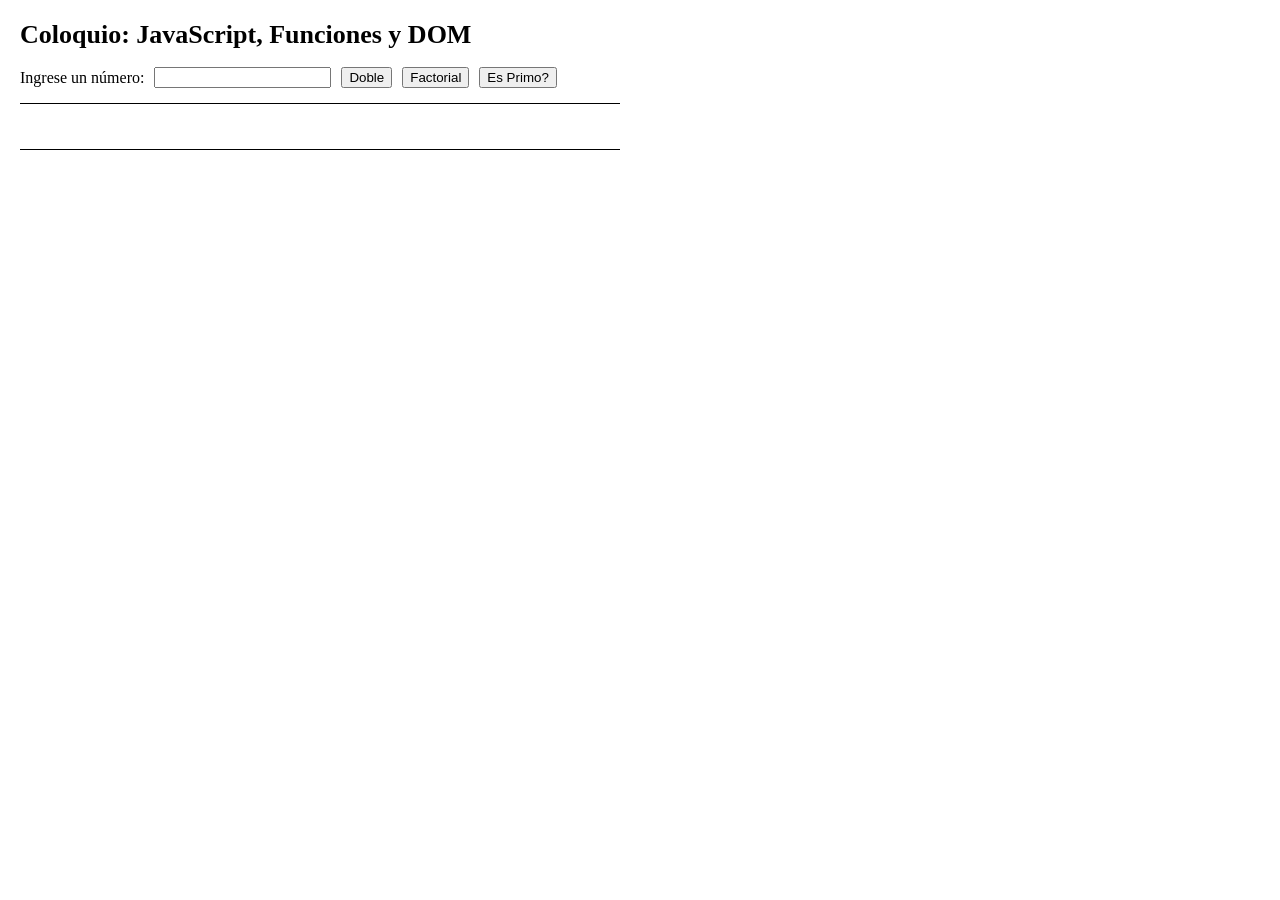
<file: 1coloquio/index.html>
<!DOCTYPE html>
<html lang="es">
<head>
    <meta charset="UTF-8">
    <meta name="viewport" content="width=device-width, initial-scale=1.0">
    <title>Coloquio: Funciones Simples</title>
    
    <!-- para mas prolijidad dentro del codigo, separo el css en un archivo a parte -->
     <!-- tambien cada tipo de archivo en una carpeta separada para manejar control y prolijidad -->
    <link rel="stylesheet" href="style/style.css">
</head>
<body>

    <div class="container">
        <h1>Coloquio: JavaScript, Funciones y DOM</h1>
        
        <div class="controles">
            <label for="numeroInput">Ingrese un número: </label>
            <input type="number" id="numeroInput"> <!-- type number para que solo se ingresen numeros -->
            
            <button id="btnDoble">Doble</button>  <!-- el doble del número ingresado -->
            <button id="btnFactorial">Factorial</button> <!-- factorial del número ingresado -->
            <button id="btnPrimo">Es Primo?</button> <!-- Comprobar si el número ingresado es primo o no -->
        </div>

        <div id="resultado"></div>
    </div>

    <!-- vinculacion del js -->
    <script src="js/script.js"></script>
</body>
</html>
</file>
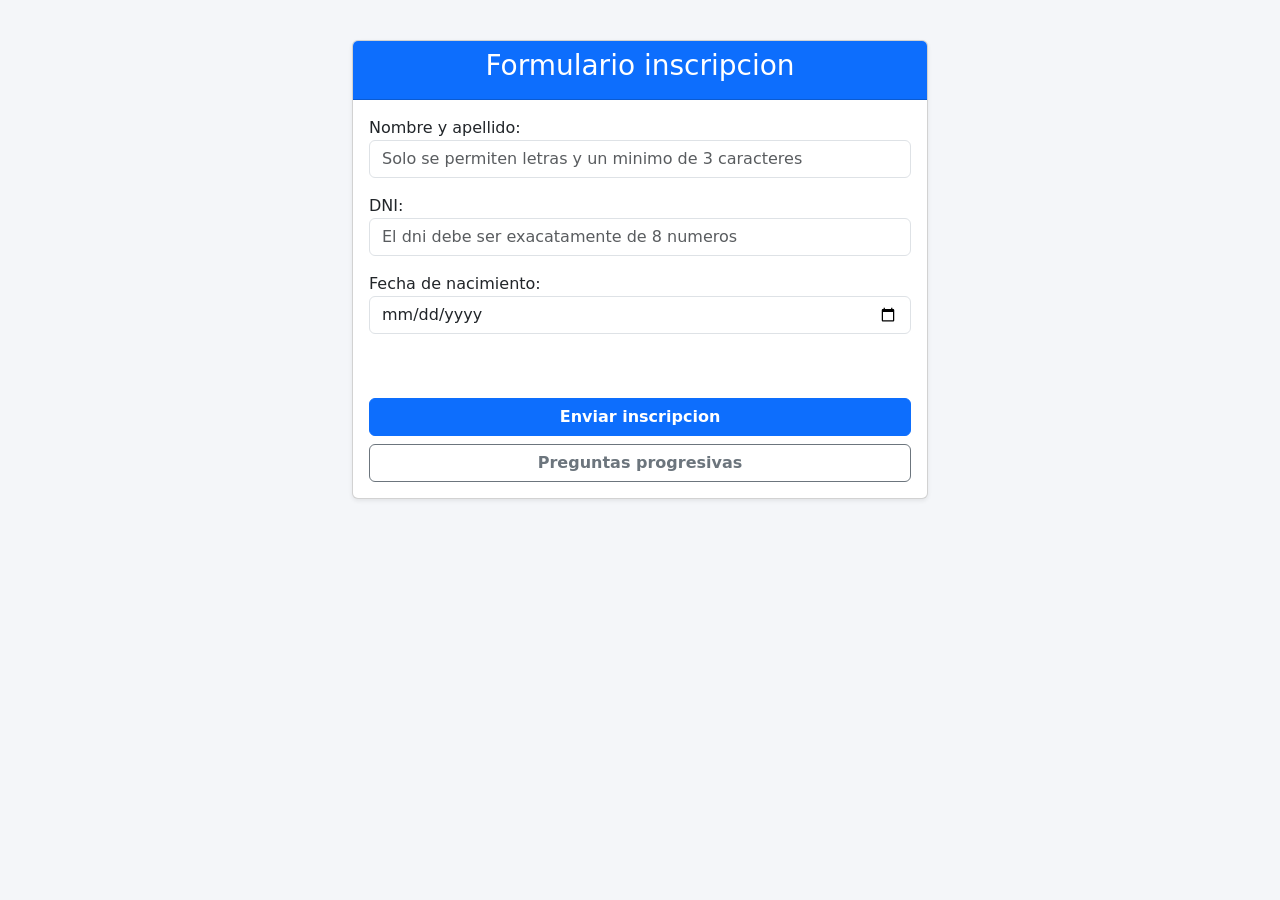
<file: 1parcial/index.html>
<!DOCTYPE html>
<html lang="es">
<head>
    <meta charset="utf-8">
    <title>Inscripcion al curso</title>
    <link href="https://cdn.jsdelivr.net/npm/bootstrap@5.3.3/dist/css/bootstrap.min.css" rel="stylesheet">
    <link rel="stylesheet" href="style/style.css">
</head>
<body style="background-color: #f4f6f9;">

<div class="container" style="max-width: 600px; margin-top: 40px;">
    
    <div class="card shadow-sm">
        <div class="card-header bg-primary text-white text-center">
            <h3> Formulario inscripcion</h3>
        </div>
        <!-- campos donde el usuario debe de ingresar sus datos -->
        <div class="card-body">
            <div class="mb-3">
                <label>Nombre y apellido: </label>
                <input type="text" id="campo_nombre" class="form-control" placeholder="Solo se permiten letras y un minimo de 3 caracteres">
                <span id="errornombre" class="error"></span>
            </div>

            <div class="mb-3">
                <label>DNI: </label>
                <input type="text" id="campo_dni" class="form-control" placeholder="El dni debe ser exacatamente de 8 numeros" maxlength="8">
                <span id="errordni" class="error"></span>
            </div>

            <div class="mb-3">
                <label>Fecha de nacimiento: </label>
                <input type="date" id="campo_nacimiento" class="form-control">
                <span id="errornacimiento" class="error"></span>
            </div>
            <!-- mensaje de exito de que la inscipcion se completo con exito -->
            <br>
            <center><div id="mensajeexito" class="exito" style="display: none;">Inscripcion completada</div></center>
            <br>
            <!-- boton de mandar la inscripcion y si la inscrpcion es valida el boton de preguntas progresivas se habilita (eso en el js) -->
            <button class="btn btn-primary w-100 mb-2" onclick="enviarformulario()">Enviar inscripcion</button>
            <button class="btn btn-outline-secondary w-100" onclick="hacerpreguntas()">Preguntas progresivas</button>
        </div> 
    </div> 
    <!-- mostramos las respuestas de la encuestra que el usuario escribio -->
    <div id="casilla_respuestas" class="card shadow-sm mt-4 p-3 border-secondary" style="display: none; background: white;">
        <h5 class="text-center">Respuestas de la encuesta: </h5>
        <div id="mostrarrespuestas"></div>
    </div>
    
</div> 

<script src="js/script.js"></script>

</body>
</html>
</file>
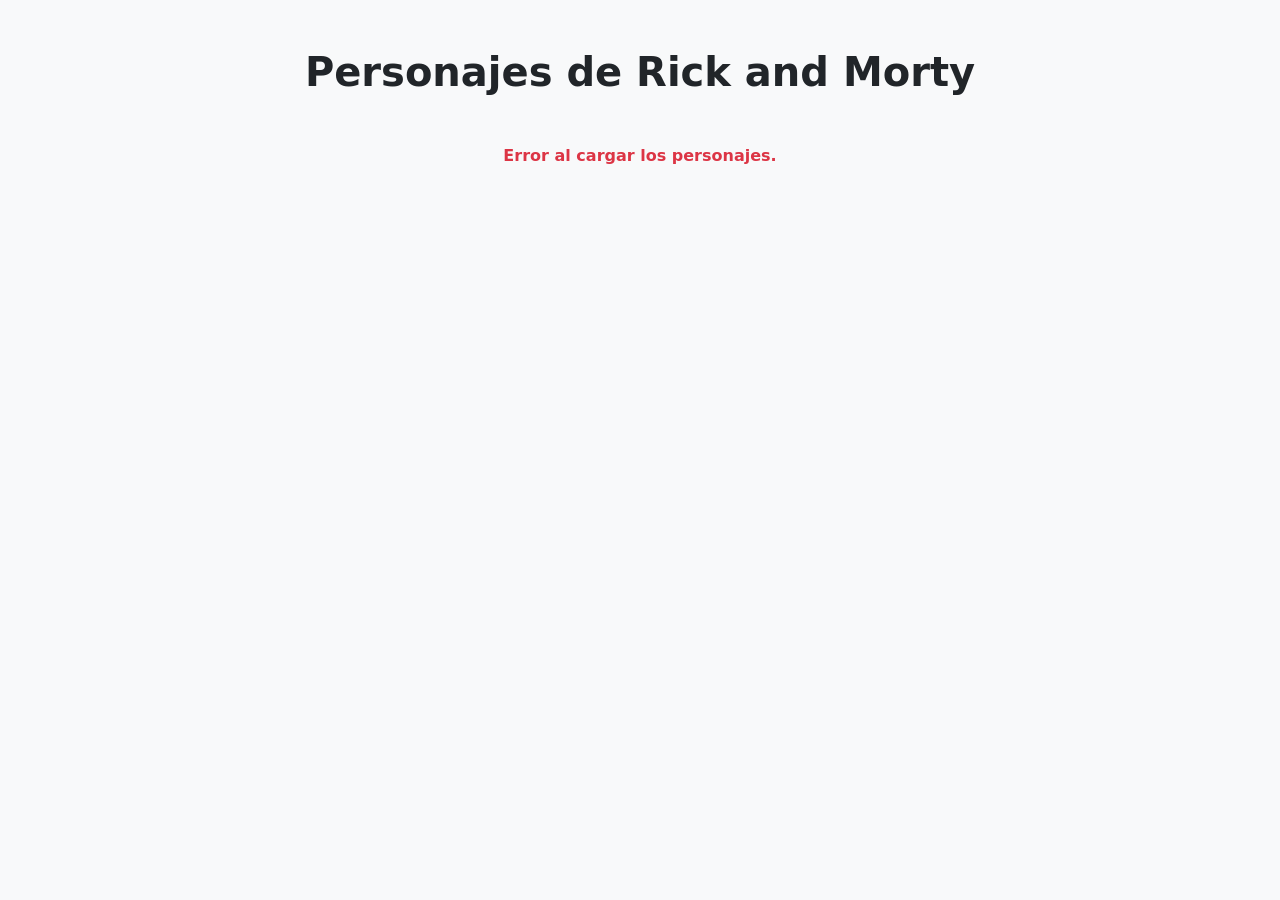
<file: teoria-clase7-fetch/index.html>
<!DOCTYPE html>
<html lang="es">
<head>
    <meta charset="UTF-8">
    <meta name="viewport" content="width=device-width, initial-scale=1.0">
    <title>Personajes de Rick and Morty</title>
    <link href="https://cdn.jsdelivr.net/npm/bootstrap@5.3.3/dist/css/bootstrap.min.css" rel="stylesheet">
</head>
<body class="bg-light p-5">
    
    <div class="container">
        <h1 class="text-center mb-5 fw-bold text-dark">Personajes de Rick and Morty</h1>
        
        <div class="row g-4" id="contenedor-personajes">
            </div>
    </div>

    <script src="app.js"></script>
</body>
</html>
</file>
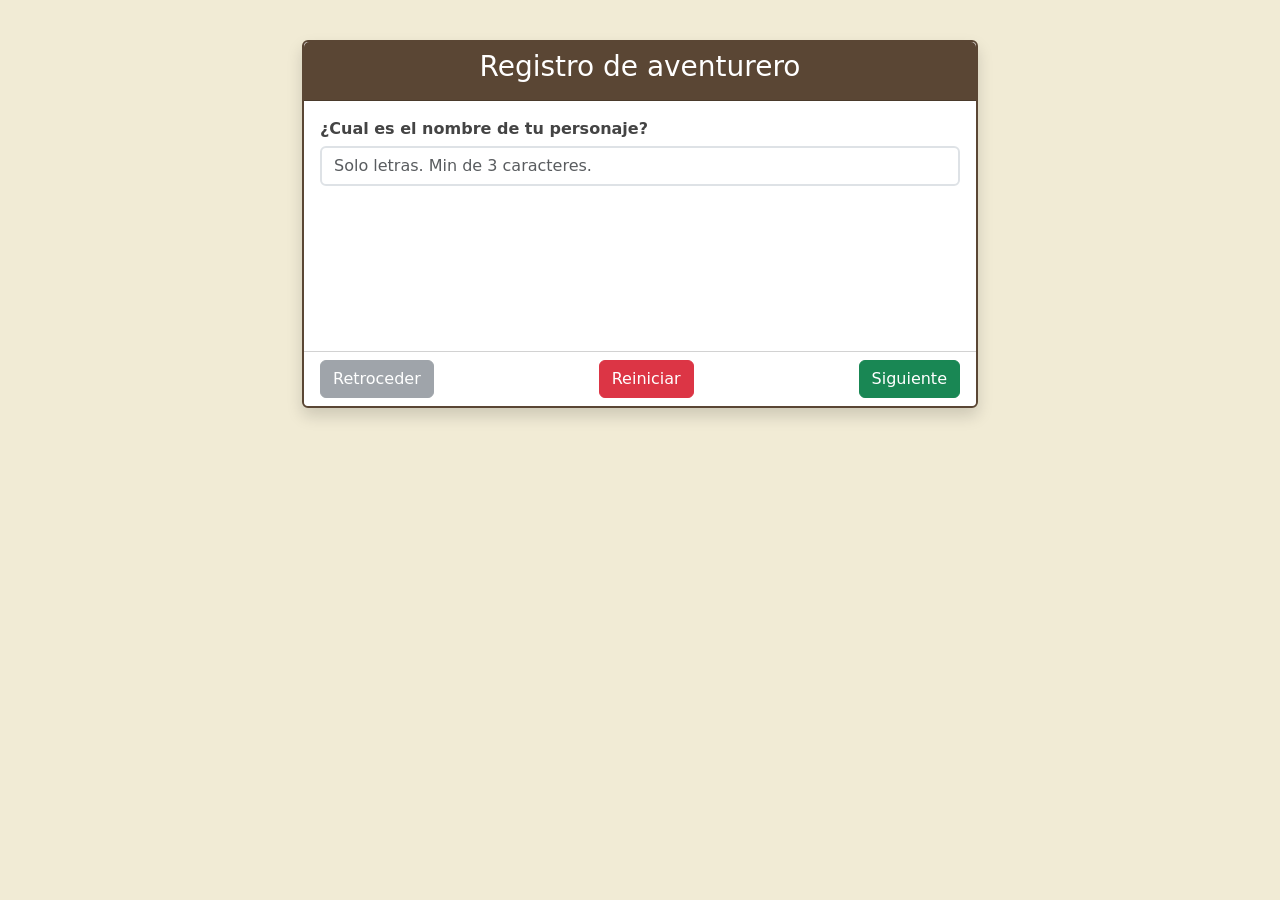
<file: tp10-lenguajeIII/index.html>
<!DOCTYPE html>
<html lang="es">
<head>
    <meta charset="utf-8">
    <title>La gran alianza de aventureros</title>
    <link href="https://cdn.jsdelivr.net/npm/bootstrap@5.3.3/dist/css/bootstrap.min.css" rel="stylesheet">
    <link rel="stylesheet" href="style/style.css">
</head>
<body style="background-color: #f1ebd5;"> <div class="container" style="max-width: 700px; margin-top: 40px; margin-bottom: 50px;">
    
    <div class="card shadow" style="border: 2px solid #5a4634;">
        <div class="card-header text-white text-center" style="background-color: #5a4634;">
            <h3>Registro de aventurero</h3>
        </div>
        
        <div class="card-body" id="cuerpo_formulario" style="min-height: 250px;">
            
            <div id="caja_p1">
                <label>¿Cual es el nombre de tu personaje?</label>
                <input type="text" id="campo_p1" class="form-control" placeholder="Solo letras. Min de 3 caracteres.">
                <span id="err_p1" class="error"></span>
            </div>

            <div id="caja_p2" style="display: none;">
                <label>¿Cual es tu raza?</label>
                <select id="campo_p2" class="form-select">
                    <option value="">Elegi tu raza </option>
                    <option value="Humanos">Humanos</option>
                    <option value="Elfo">Elfos</option>
                    <option value="Enano">Enanos</option>
                    <option value="Orco">Orcos</option>
                </select>
                <span id="err_p2" class="error"></span>
            </div>

            <div id="caja_p3" style="display: none;">
                <label>¿Cual es tu clase?</label>
                <select id="campo_p3" class="form-select">
                    <option value=""> Elegi tu clase </option>
                    <option value="Guerrero">Guerrero</option>
                    <option value="Mago">Mago</option>
                    <option value="Arquero">Arquero</option>
                    <option value="Sanador">Sanador</option>
                </select>
                <span id="err_p3" class="error"></span>
            </div>

            <div id="caja_p4" style="display: none;">
                <label>¿Cual es el nombre de tu reino de origen?</label>
                <input type="text" id="campo_p4" class="form-control" placeholder="Minimo 3 letras">
                <span id="err_p4" class="error"></span>
            </div>

            <div id="caja_p5" style="display: none;">
                <label>¿Cual es el nombre de tu arma principal?</label>
                <input type="text" id="campo_p5" class="form-control" placeholder="Ej: Espada Larga, arco y fklecha, baston magico">
                <span id="err_p5" class="error"></span>
            </div>

            <div id="caja_p6" style="display: none;">
                <label>¿Cual es tu numero de registro de aventurero?</label>
                <input type="text" id="campo_p6" class="form-control" placeholder="6 dígitos exactamente " maxlength="6">
                <span id="err_p6" class="error"></span>
            </div>

            <div id="caja_p7" style="display: none;">
                <label>¿Cuantos puntos de vida (HP) tenes?</label>
                <input type="text" id="campo_p7" class="form-control" placeholder="Entre 1 y 999">
                <span id="err_p7" class="error"></span>
            </div>

            <div id="caja_p8" style="display: none;">
                <label>¿Cuantas batallas ganaste?</label>
                <input type="text" id="campo_p8" class="form-control" placeholder="Minimo 0 " >
                <span id="err_p8" class="error"></span>
            </div>

            <div id="caja_p9" style="display: none;">
                <label>¿Cuando nacio tu personaje? (Mayor de 18 años)</label>
                <input type="date" id="campo_p9" class="form-control">
                <span id="err_p9" class="error"></span>
            </div>

            <div id="caja_p10" style="display: none;">
                <label>¿Cuando comenzaste tu aventura?</label>
                <input type="date" id="campo_p10" class="form-control">
                <span id="err_p10" class="error"></span>
            </div>

            <br>
            <div id="cartel_final" style="display: none; background-color: #d1e7dd; padding: 20px; border: 2px solid #0f5132; border-radius: 8px;">
                <h4 style="color: #0f5132; text-align: center;" id="mensaje_bienvenida"></h4>
            </div>

        </div> <div class="card-footer bg-white" id="panel_botones">
            <div class="d-flex justify-content-between">
                <button id="btn_retroceder" class="btn btn-secondary" onclick="ir_atras()" disabled>Retroceder</button>
                <button id="btn_reiniciar" class="btn btn-danger" onclick="reiniciar_todo()">Reiniciar</button>
                <button id="btn_siguiente" class="btn btn-success" onclick="ir_adelante()">Siguiente</button>
            </div>
        </div>
        
    </div> 
</div> 

<script src="js/app.js"></script>
</body>
</html>
</file>
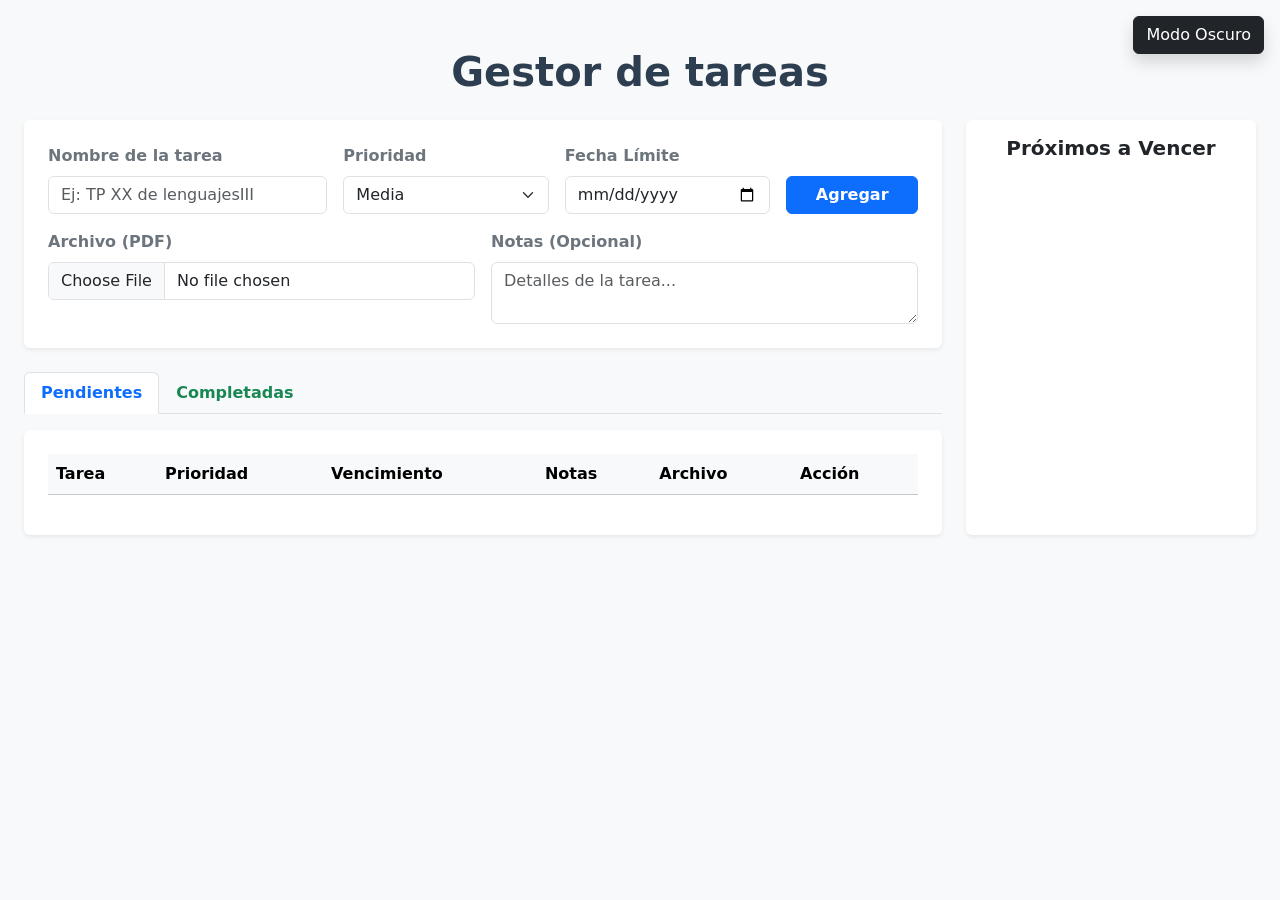
<file: tp6-lenguajeIII/index.html>
<!DOCTYPE html>
<html lang="es">
<head>
    <meta charset="UTF-8">
    <meta name="viewport" content="width=device-width, initial-scale=1.0">
    <title>Gestor de tareas</title>
    
    <link href="https://cdn.jsdelivr.net/npm/bootstrap@5.3.3/dist/css/bootstrap.min.css" rel="stylesheet">
    <link href="https://cdn.datatables.net/1.13.6/css/jquery.dataTables.min.css" rel="stylesheet">
    
    <link rel="stylesheet" href="style/style.css">
</head>
<body class="bg-light transition-tema">
    <button id="btnDarkMode" class="btn btn-dark position-absolute top-0 end-0 m-3 shadow">Modo Oscuro</button>

    <div class="container-fluid mt-5 px-4">
        <h1 id="titulo" class="mb-4 text-center fw-bold">Gestor de tareas</h1>
        
        <div class="row">
            <div class="col-lg-9">
                <div class="card shadow-sm p-4 mb-4 bg-white rounded border-0 tarjeta-tema">
                    <div class="row g-3">
                        <div class="col-md-4">
                            <label for="tarea" class="form-label fw-semibold text-secondary lbl-tema">Nombre de la tarea</label>
                            <input type="text" id="tarea" class="form-control input-tema" placeholder="Ej: TP XX de lenguajesIII">
                        </div>
                        <div class="col-md-3">
                            <label for="prioridad" class="form-label fw-semibold text-secondary lbl-tema">Prioridad</label>
                            <select id="prioridad" class="form-select input-tema">
                                <option value="Alta">Alta</option>
                                <option value="Media" selected>Media</option>
                                <option value="Baja">Baja</option>
                            </select>
                        </div>
                        <div class="col-md-3">
                            <label for="fechaLimite" class="form-label fw-semibold text-secondary lbl-tema">Fecha Límite</label>
                            <input type="date" id="fechaLimite" class="form-control input-tema">
                        </div>
                        <div class="col-md-2 d-grid align-items-end">
                            <button id="btnAccion" class="btn btn-primary fw-bold">Agregar</button>
                        </div>
                        
                        <div class="col-md-6">
                            <label for="archivo" class="form-label fw-semibold text-secondary lbl-tema">Archivo (PDF)</label>
                            <input type="file" id="archivo" class="form-control input-tema" accept=".pdf">
                            
                            <div id="archivoActualContainer" class="d-none mt-2">
                                <a href="#" target="_blank" class="badge bg-info text-dark text-decoration-none" id="archivoTexto"></a>
                                <button type="button" class="btn btn-sm btn-outline-danger py-0 px-1 ms-2" id="btnQuitarArchivo">Eliminar PDF</button>
                            </div>
                        </div>
                        <div class="col-md-6">
                            <label for="notas" class="form-label fw-semibold text-secondary lbl-tema">Notas (Opcional)</label>
                            <textarea id="notas" class="form-control input-tema" rows="2" placeholder="Detalles de la tarea..."></textarea>
                        </div>
                    </div>
                </div>

                <ul class="nav nav-tabs mb-3" id="tabsTareas" role="tablist">
                    <li class="nav-item" role="presentation">
                        <button class="nav-link active fw-bold text-primary" id="pendientes-tab" data-bs-toggle="tab" data-bs-target="#pendientes" type="button" role="tab">Pendientes</button>
                    </li>
                    <li class="nav-item" role="presentation">
                        <button class="nav-link fw-bold text-success" id="completadas-tab" data-bs-toggle="tab" data-bs-target="#completadas" type="button" role="tab">Completadas</button>
                    </li>
                </ul>

                <div class="tab-content">
                    <div class="tab-pane fade show active" id="pendientes" role="tabpanel">
                        <div class="card shadow-sm p-4 bg-white rounded border-0 tarjeta-tema">
                            <table id="tablaTareas" class="table table-hover w-100 tabla-tema">
                                <thead class="table-light th-tema">
                                    <tr>
                                        <th>Tarea</th>
                                        <th>Prioridad</th>
                                        <th>Vencimiento</th>
                                        <th>Notas</th>
                                        <th>Archivo</th>
                                        <th>Acción</th>
                                    </tr>
                                </thead>
                                <tbody></tbody>
                            </table>
                        </div>
                    </div>

                    <div class="tab-pane fade" id="completadas" role="tabpanel">
                        <div class="card shadow-sm p-4 bg-white rounded border-0 tarjeta-tema border-success border-top border-4">
                            <table id="tablaCompletadas" class="table table-hover w-100 tabla-tema">
                                <thead class="table-light th-tema">
                                    <tr>
                                        <th>Tarea</th>
                                        <th>Prioridad</th>
                                        <th>Vencimiento</th>
                                        <th>Notas</th>
                                        <th>Archivo</th>
                                        <th>Acción</th>
                                    </tr>
                                </thead>
                                <tbody></tbody>
                            </table>
                        </div>
                    </div>
                </div>
            </div>

            <div class="col-lg-3 mt-4 mt-lg-0">
                <div class="card shadow-sm p-3 bg-white rounded border-0 tarjeta-tema h-100">
                    <h5 class="fw-bold text-center mb-3">Próximos a Vencer</h5>
                    <ul id="listaRecordatorios" class="list-group list-group-flush">
                    </ul>
                </div>
            </div>
        </div>
    </div>

    <script src="https://code.jquery.com/jquery-3.7.1.min.js"></script>
    <script src="https://cdn.jsdelivr.net/npm/bootstrap@5.3.3/dist/js/bootstrap.bundle.min.js"></script>
    <script src="https://cdn.datatables.net/1.13.6/js/jquery.dataTables.min.js"></script>
    
    <script src="js/script.js"></script>
</body>
</html>
</file>
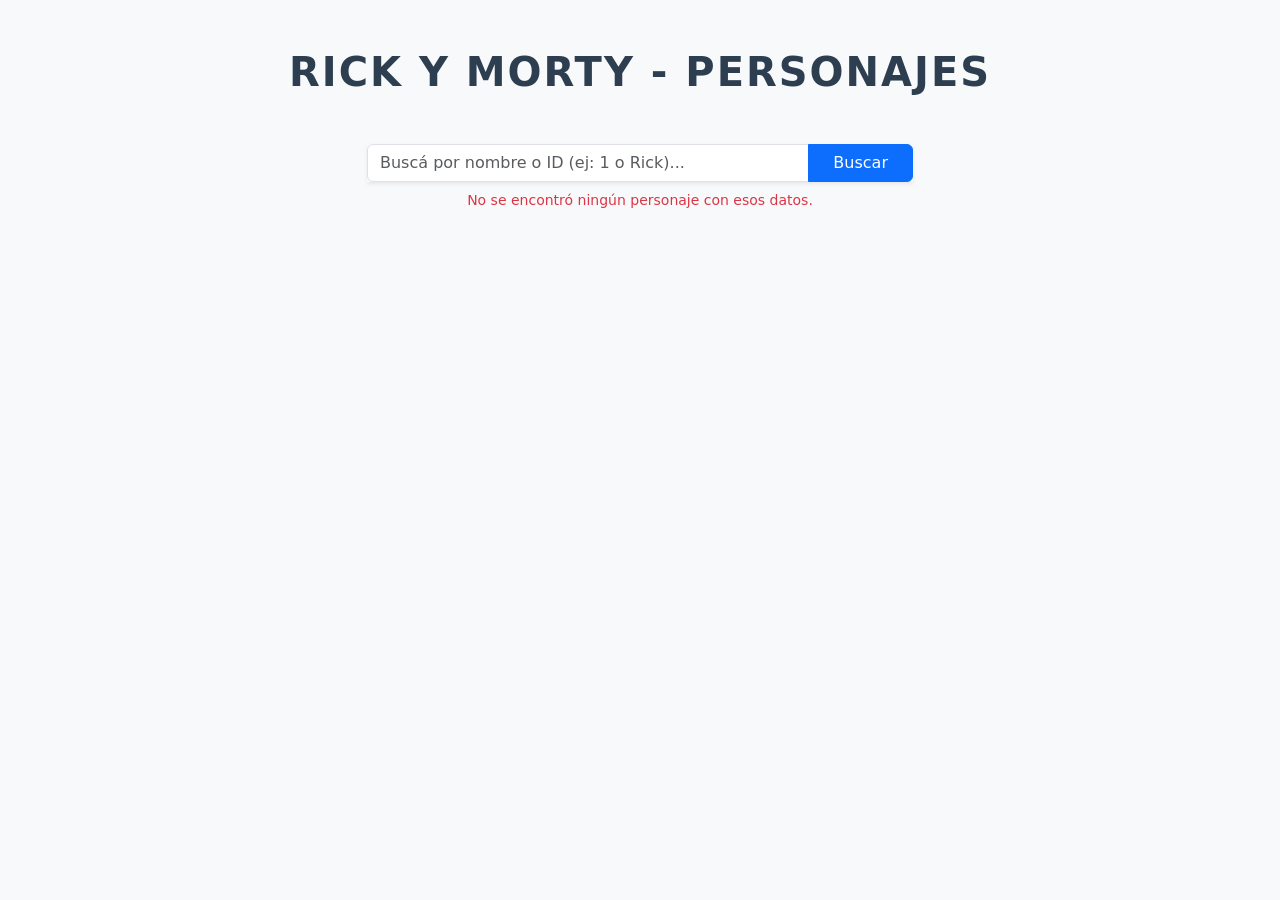
<file: tp7-lenguajeIII/index.html>
<!DOCTYPE html>
<html lang="es">
<head>
    <meta charset="UTF-8">
    <meta name="viewport" content="width=device-width, initial-scale=1.0">
    <title>Rick y Morty - Buscador de personajes</title>
    <link href="https://cdn.jsdelivr.net/npm/bootstrap@5.3.3/dist/css/bootstrap.min.css" rel="stylesheet">
    <link rel="stylesheet" href="style/styles.css">
</head>
<body class="bg-light">
    
    <div class="container py-5">
        <h1 id="titulo" class="text-center mb-5 fw-bold">Rick y Morty - Personajes</h1>
        
        <div class="row justify-content-center mb-5">
            <div class="col-md-6">
                <div class="input-group shadow-sm">
                    <input type="text" id="inputBusqueda" class="form-control" placeholder="Buscá por nombre o ID (ej: 1 o Rick)...">
                    <button class="btn btn-primary px-4" id="btnBuscar">Buscar</button>
                </div>
                <div id="errorBusqueda" class="text-danger small mt-2 d-none text-center">No se encontró ningún personaje con esos datos.</div>
            </div>
        </div>

        <div class="row g-4" id="contenedor-personajes">
            </div>

        <nav class="mt-5">
            <ul class="pagination justify-content-center align-items-center" id="paginacion">
                <li class="page-item">
                    <button class="btn btn-outline-primary mx-1 d-none" id="btnAnterior">Anterior</button>
                </li>
                
                <li class="page-item d-flex align-items-center mx-2 text-muted fw-bold">
                    Página 
                    <select id="selectPagina" class="form-select form-select-sm mx-2 shadow-sm" style="width: auto; cursor: pointer;">
                        </select> 
                    de <span id="totalPaginas" class="ms-1"></span>
                </li>

                <li class="page-item">
                    <button class="btn btn-outline-primary mx-1" id="btnSiguiente">Siguiente</button>
                </li>
            </ul>
        </nav>
    </div>

    <script src="js/app.js"></script>
</body>
</html>
</file>
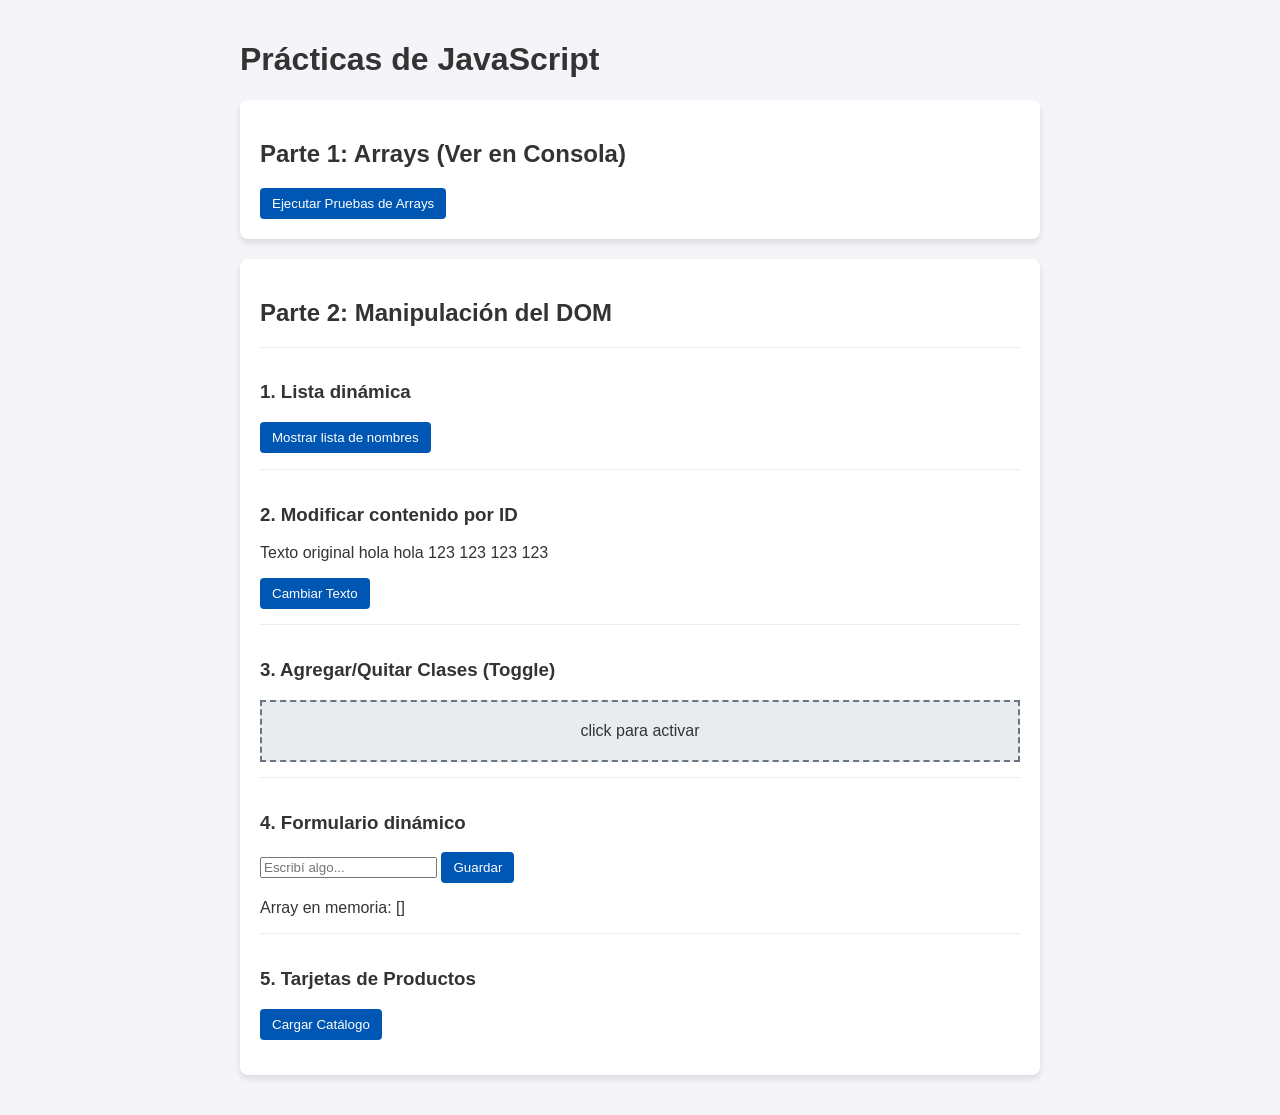
<file: teoria-practica/dom - santiago esposito horsinka/index.html>
<!DOCTYPE html>
<html lang="es">
<head>
    <meta charset="UTF-8">
    <meta name="viewport" content="width=device-width, initial-scale=1.0">
    <title>practica teoria de dom js</title>
    <link rel="stylesheet" href="style.css">
</head>
<body>

    <h1>Prácticas de JavaScript</h1>

    <div class="contenedor-seccion">
        <h2>Parte 1: Arrays (Ver en Consola)</h2>
        <button id="btn-ejecutar-arrays" class="btn-primario">Ejecutar Pruebas de Arrays</button>
    </div>

    <div class="contenedor-seccion">
        <h2>Parte 2: Manipulación del DOM</h2>

        <div class="ejercicio">
            <h3>1. Lista dinámica</h3>
            <button id="btn-lista">Mostrar lista de nombres</button>
            <ul id="lista-nombres"></ul>
        </div>

        <div class="ejercicio">
            <h3>2. Modificar contenido por ID</h3>
            <p id="texto-objetivo">Texto original hola hola 123 123 123 123</p>
            <button id="btn-modificar-texto">Cambiar Texto</button>
        </div>

        <div class="ejercicio">
            <h3>3. Agregar/Quitar Clases (Toggle)</h3>
            <div id="caja-interactiva" class="caja-base">
                click para activar
            </div>
        </div>

        <div class="ejercicio">
            <h3>4. Formulario dinámico</h3>
            <form id="formulario-datos">
                <input type="text" id="input-nuevo-dato" placeholder="Escribí algo...">
                <button type="submit">Guardar</button>
            </form>
            <p>Array en memoria: <span id="salida-array">[]</span></p>
        </div>

        <div class="ejercicio">
            <h3>5. Tarjetas de Productos</h3>
            <button id="btn-generar-tarjetas">Cargar Catálogo</button>
            <div id="contenedor-tarjetas"></div>
        </div>

    </div>

    <script src="ejs.js"></script>
</body>
</html>
</file>
<file: 1coloquio/style/style.css>
body {
    margin: 20px; /* tamaño fuente */
}

.container {
    max-width: 600px; /* ancho del container */
}

h1 {
    font-size: 26px; /* tamaño fuente EN h1 */
}

.controles {
    margin-bottom: 15px; /* margen inferior añade espacio por debajo */
    display: flex; /* flexbox */
    align-items: center; /* alineacion de los elementos al centro */
    gap: 10px; /* espacio entre cada elemento */

    /*gap es para elementos y el margin es para añadir espacio arriba o abajo para que las cosas no queden juntas*/
}

/* div (html) resultados */
#resultado {
    border-top: 1px solid black; /* linea negra separatoria superior */
    border-bottom: 1px solid black; /* linea negra separatoria inferior */
    padding: 10px 0; /* añade espacio entre las lineas asi el contenido no esta pegado a ellas y esta mas prolijo */
    font-size: 18px; /* tamaño de la fuente */
    min-height: 25px; /* Altura mínima para que la línea no desaparezca si está vacío */
}
</file>
<file: 1parcial/style/style.css>
/*hago modularidad para que los errores no sean un tipo de error para cada uno error con .error y .exito lo correcto que seria el mensaje de exito*/

.error {
    color: rgb(209, 14, 14);
    font-size: 13px;
    font-weight: bold;

}

.exito {
    color:rgb(13, 194, 13);
    font-size: 18px;
    font-weight: bold;
    border: 2px solid rgb(13, 194, 13);
    padding: 10px;
    background-color: #f4f6f9;
    border-radius: 5px;
}
/*estilo para los botones en general y se lea mejor la letra y esten todos en negrita*/
.btn {
    font-weight: bold;
}
</file>
<file: tp10-lenguajeIII/style/style.css>
.form-control, .form-select {
    border-width: 2px;
    margin-top: 5px;
}

.error {
    color: darkred;
    font-size: 14px;
    font-weight: 600;
    display: block;
    margin-top: 4px;
}

label {
    font-weight: bold;
    color: #444;
}
</file>
<file: tp6-lenguajeIII/style/style.css>
#titulo {
    transition: color 0.3s ease, transform 0.3s ease; /* animacion */
    cursor: default;
    color: #2c3e50;
}

.input-focus-custom {
    box-shadow: 0 0 10px rgba(13, 110, 253, 0.4) !important; /* efecto del input */
    border-color: #0d6efd !important;
    transition: all 0.3s ease;
}

.btn-tabla {
    margin-right: 6px; /* margen de separacion en la tabla */
    margin-bottom: 4px;
}

/*estilos para cambio de modo oscuro */
.transition-tema {
    transition: background-color 0.4s ease, color 0.4s ease;
}

body.dark-mode {
    background-color: #121212 !important;
    color: #e0e0e0;
}

body.dark-mode #titulo { color: #ffffff; }

body.dark-mode .tarjeta-tema {
    background-color: #1e1e1e !important;
    color: #e0e0e0;
}

body.dark-mode .lbl-tema { color: #aaaaaa !important; }

body.dark-mode .input-tema {
    background-color: #2c2c2c;
    color: #ffffff;
    border-color: #444;
}

body.dark-mode .input-tema::placeholder { color: #888; }

body.dark-mode .tabla-tema { color: #e0e0e0; }
body.dark-mode .tabla-tema th { color: #ffffff; }
body.dark-mode .tabla-tema td { color: #e0e0e0; background-color: #1e1e1e;}
body.dark-mode .th-tema th { background-color: #2c2c2c !important; border-bottom: 1px solid #444; }

body.dark-mode .nav-tabs .nav-link { color: #aaaaaa; }
body.dark-mode .nav-tabs .nav-link.active { background-color: #1e1e1e; color: #ffffff !important; border-color: #444 #444 #1e1e1e; }
body.dark-mode .list-group-item { background-color: #1e1e1e; color: #e0e0e0; border-color: #333; }
</file>
<file: tp7-lenguajeIII/style/styles.css>
body {
    background-color: #f0f2f5;
    transition: background-color 0.3s ease;
}

#titulo {
    color: #2c3e50;
    text-transform: uppercase;
    letter-spacing: 2px;
    transition: transform 0.3s ease;
}

#titulo:hover {
    transform: scale(1.05);
    color: #0d6efd;
}

.card {
    transition: all 0.3s ease;
    border-radius: 15px;
    overflow: hidden;
}

.card:hover {
    transform: translateY(-10px);
    box-shadow: 0 10px 20px rgba(0,0,0,0.15) !important;
}

.card-img-top {
    filter: grayscale(20%);
    transition: filter 0.3s ease;
}

.card:hover .card-img-top {
    filter: grayscale(0%);
}

.badge {
    font-size: 0.8rem;
    padding: 0.5em 1em;
}

#inputBusqueda:focus {
    box-shadow: 0 0 0 0.25rem rgba(13, 110, 253, 0.15);
    border-color: #0d6efd;
}
</file>
<file: teoria-practica/dom - santiago esposito horsinka/style.css>
body {
    font-family: 'Segoe UI', Tahoma, Geneva, Verdana, sans-serif;
    background-color: #f4f4f9;
    color: #333;
    padding: 20px;
    max-width: 800px;
    margin: 0 auto;
}

.contenedor-seccion {
    background: white;
    padding: 20px;
    border-radius: 8px;
    box-shadow: 0 4px 6px rgba(0,0,0,0.1);
    margin-bottom: 20px;
}

.ejercicio {
    border-top: 1px solid #eee;
    padding-top: 15px;
    margin-top: 15px;
}

button {
    padding: 8px 12px;
    background-color: #0056b3;
    color: white;
    border: none;
    border-radius: 4px;
    cursor: pointer;
}

button:hover {
    background-color: #004494;
}

.caja-base {
    padding: 20px;
    background-color: #e9ecef;
    border: 2px dashed #6c757d;
    text-align: center;
    cursor: pointer;
    user-select: none;
    transition: all 0.3s ease;
}

.caja-activa {
    background-color: #28a745;
    color: white;
    border: 2px solid #1e7e34;
    transform: scale(1.02);
    font-weight: bold;
}

#contenedor-tarjetas {
    display: flex;
    gap: 15px;
    margin-top: 15px;
    flex-wrap: wrap;
}

.tarjeta {
    background: #fff;
    border: 1px solid #ddd;
    border-radius: 8px;
    padding: 15px;
    width: 200px;
    box-shadow: 0 2px 4px rgba(0,0,0,0.05);
    text-align: center;
}

.tarjeta img {
    max-width: 100%;
    border-radius: 4px;
}

.precio {
    color: #28a745;
    font-weight: bold;
    font-size: 1.2em;
}
</file>
